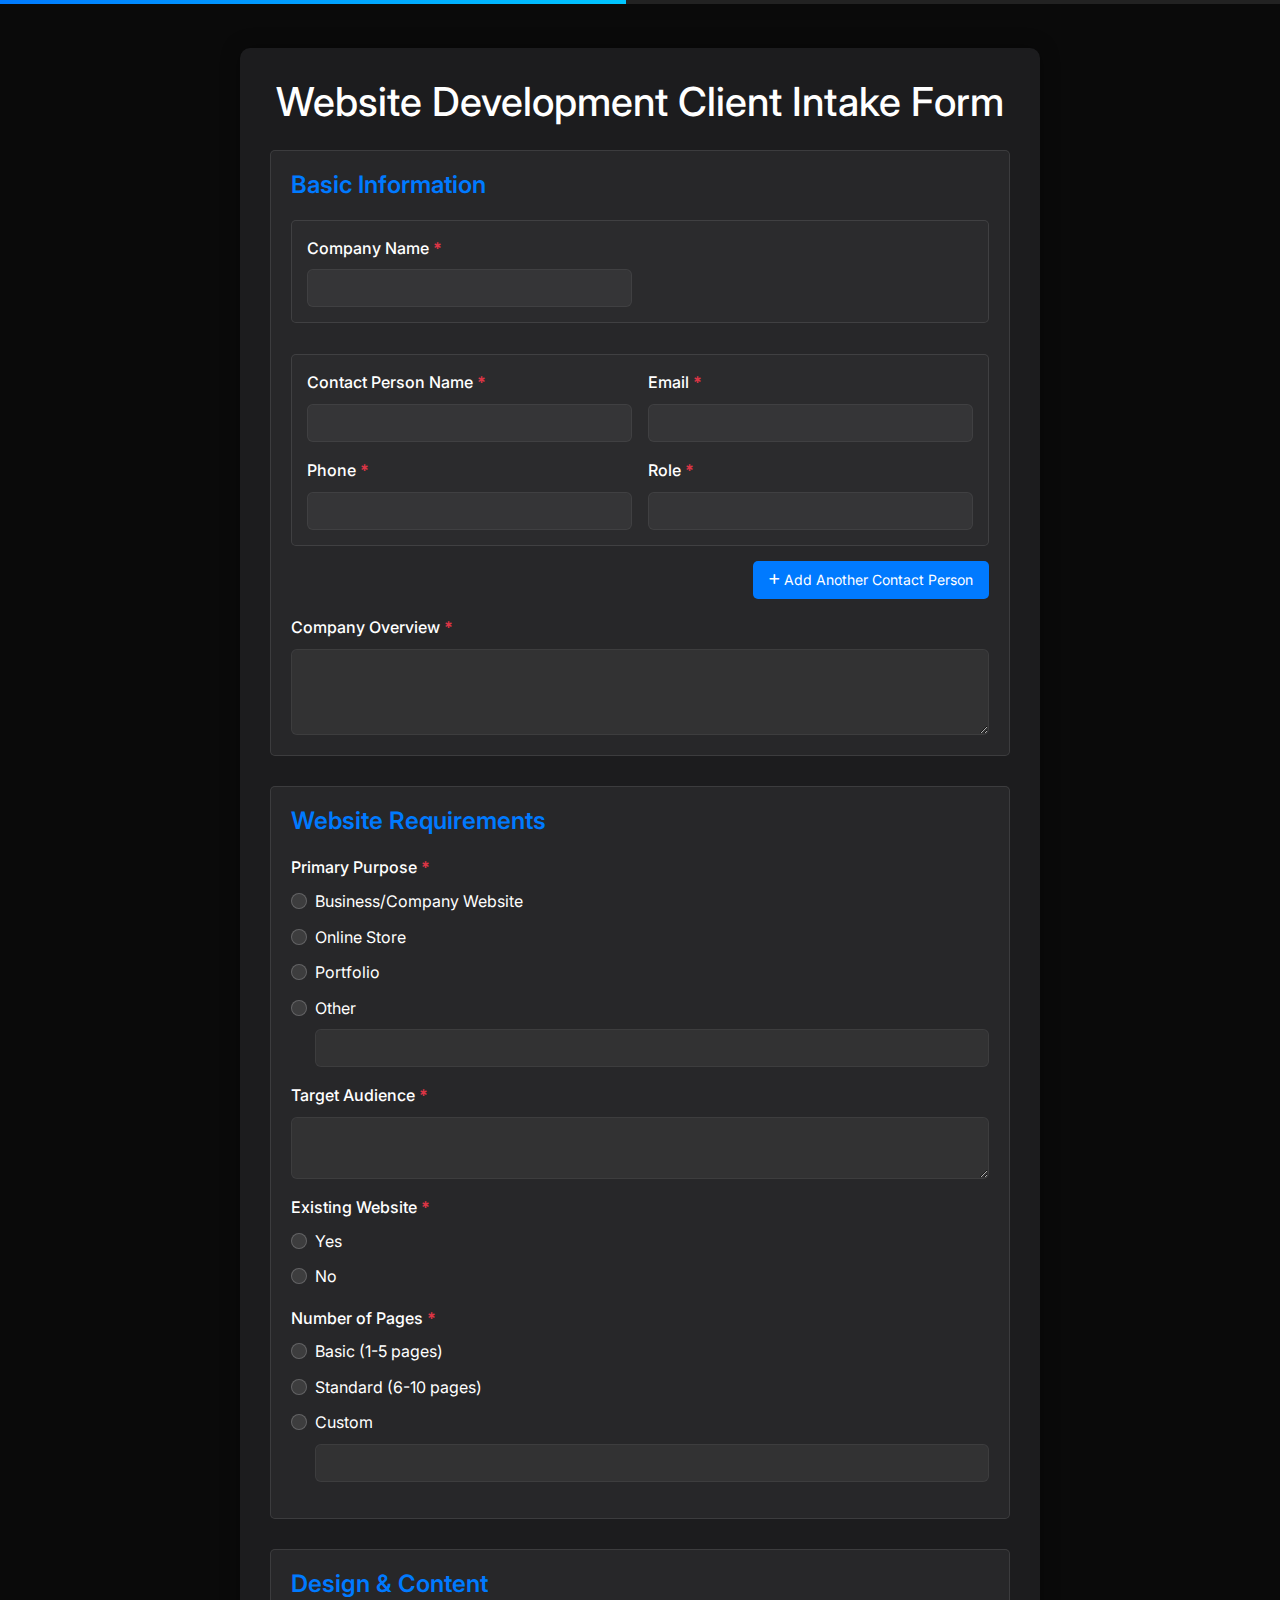
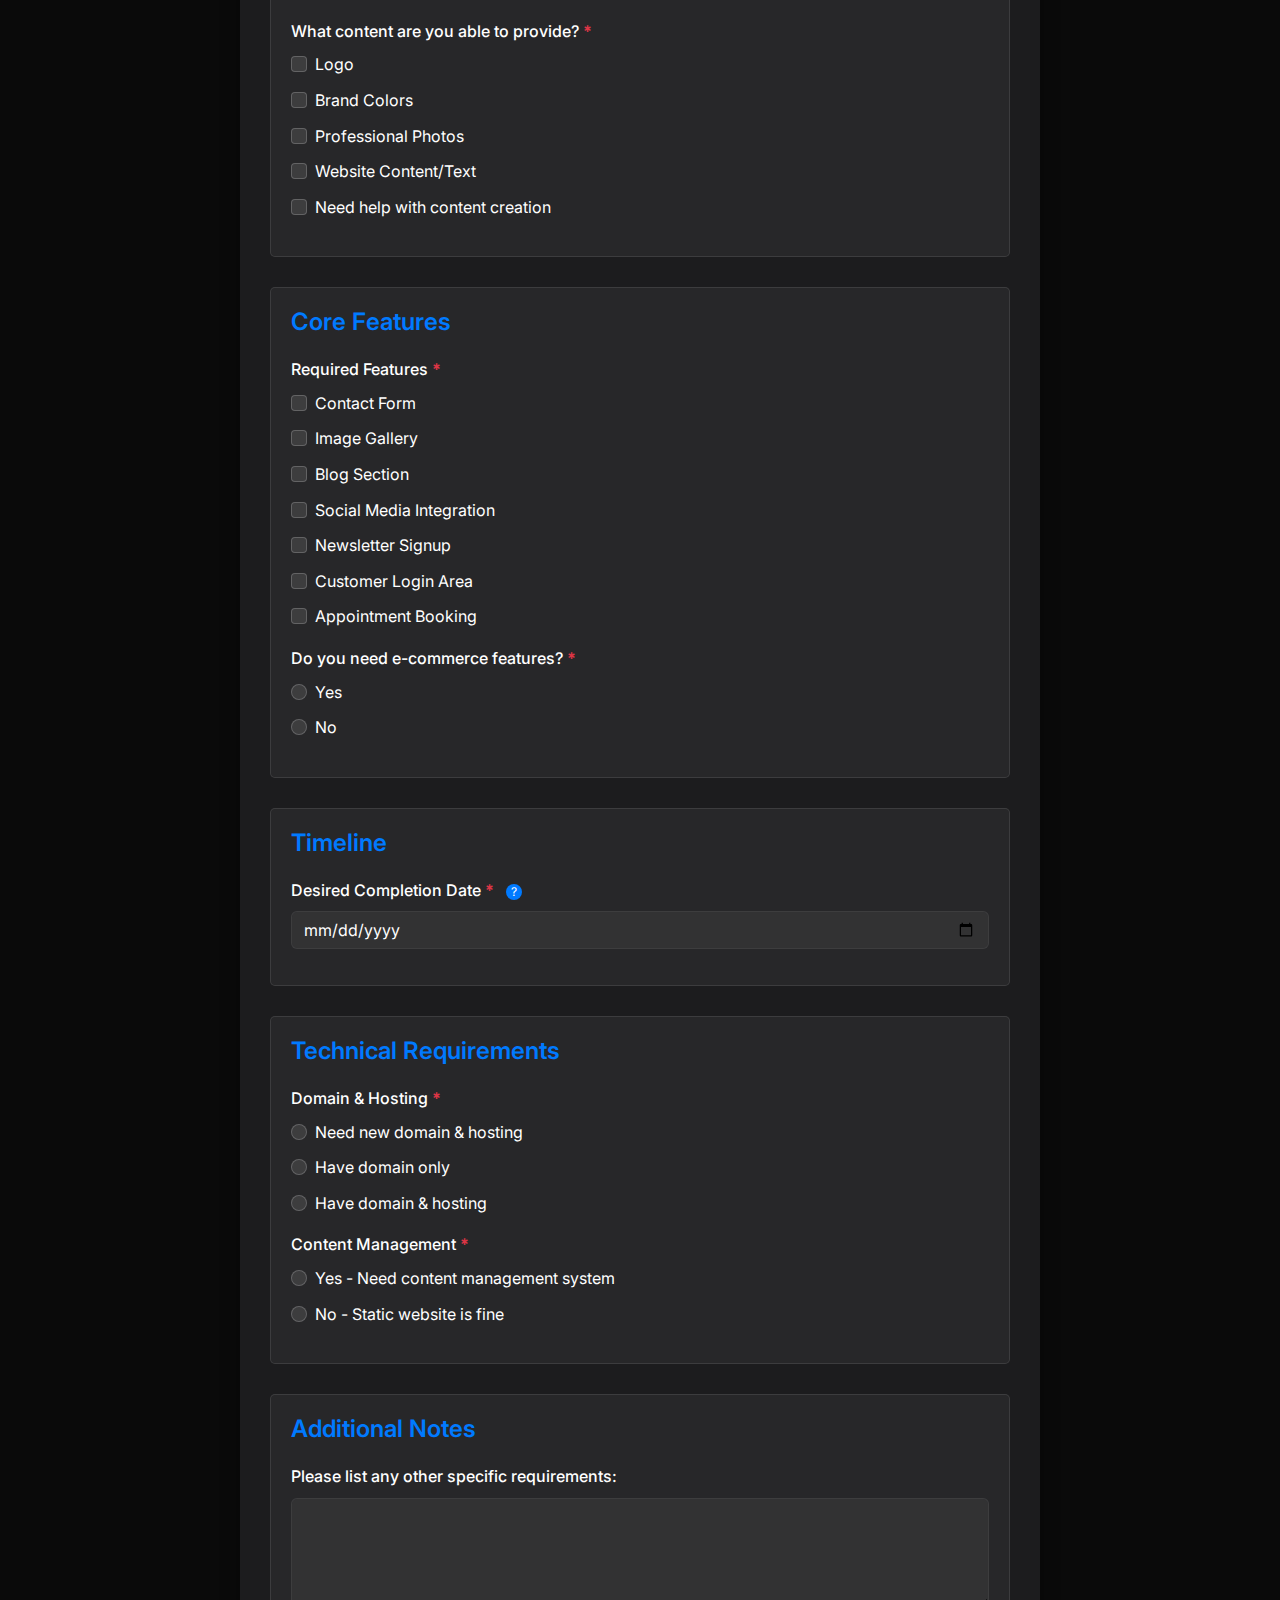
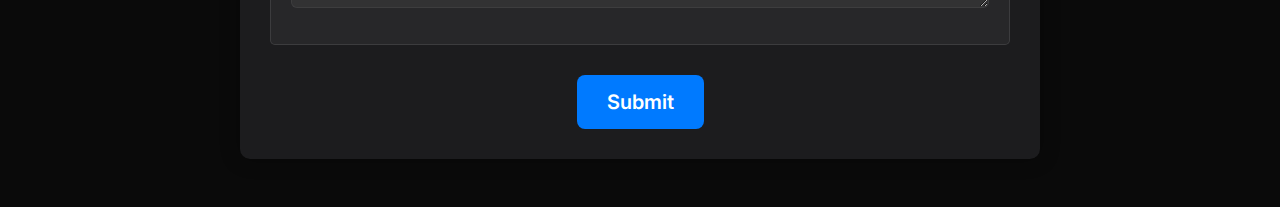
<file: form.html>
<!DOCTYPE html>
<html lang="en">
<head>
    <meta charset="UTF-8">
    <meta name="viewport" content="width=device-width, initial-scale=1.0">
    <title>Website Development Client Intake Form</title>
    <link href="https://fonts.googleapis.com/css2?family=Inter:wght@400;500;600;700&display=swap" rel="stylesheet">
    <link href="https://cdn.jsdelivr.net/npm/bootstrap@5.3.0/dist/css/bootstrap.min.css" rel="stylesheet">
    <link rel="stylesheet" href="https://cdnjs.cloudflare.com/ajax/libs/font-awesome/6.0.0/css/all.min.css">
    <style>
        :root {
            --background: #0a0a0a;
            --text: #ffffff;
            --accent: #007AFF;
            --secondary: #1c1c1e;
        }

        * {
            margin: 0;
            padding: 0;
            box-sizing: border-box;
        }

        body {
            font-family: 'Inter', sans-serif;
            background-color: var(--background);
            color: var(--text);
            line-height: 1.6;
        }

        .form-container {
            max-width: 800px;
            margin: 40px auto;
            padding: 30px;
            background: var(--secondary);
            border-radius: 10px;
            box-shadow: 0 0 20px rgba(0,0,0,0.3);
        }

        .form-header {
            text-align: center;
            margin-bottom: 30px;
        }

        .form-header h1 {
            font-size: 2.5rem;
            font-weight: 700;
            background: linear-gradient(120deg, var(--accent), #00c6ff);
            background-clip: text;
            -webkit-background-clip: text;
            -webkit-text-fill-color: transparent;
            margin-bottom: 1rem;
        }

        .form-section {
            margin-bottom: 30px;
            padding: 20px;
            border-radius: 5px;
            background: rgba(255, 255, 255, 0.05);
            border: 1px solid rgba(255, 255, 255, 0.1);
        }

        .section-title {
            color: var(--accent);
            margin-bottom: 20px;
            font-weight: 600;
            font-size: 1.5rem;
        }

        .form-check {
            margin-bottom: 10px;
        }

        .form-control {
            background-color: rgba(255, 255, 255, 0.05);
            border: 1px solid rgba(255, 255, 255, 0.1);
            color: var(--text);
        }

        .form-control::placeholder {
            color: rgba(255, 255, 255, 0.6);
            opacity: 1;
        }

        .form-control::-webkit-input-placeholder {
            color: rgba(255, 255, 255, 0.6);
            opacity: 1;
        }

        .form-control::-moz-placeholder {
            color: rgba(255, 255, 255, 0.6);
            opacity: 1;
        }

        .form-control:-ms-input-placeholder {
            color: rgba(255, 255, 255, 0.6);
            opacity: 1;
        }

        .form-control:focus {
            background-color: rgba(255, 255, 255, 0.1);
            border-color: var(--accent);
            color: var(--text);
            box-shadow: 0 0 0 0.2rem rgba(0, 122, 255, 0.25);
        }

        .form-control:focus::placeholder {
            opacity: 0.8;
        }

        .form-label {
            color: var(--text);
            font-weight: 500;
        }

        .form-label.required::after {
            content: " *";
            color: #dc3545;
            font-weight: bold;
        }

        .form-check-label {
            color: var(--text);
        }

        .form-check-input {
            background-color: rgba(255, 255, 255, 0.1);
            border-color: rgba(255, 255, 255, 0.2);
        }

        .form-check-input:checked {
            background-color: var(--accent);
            border-color: var(--accent);
        }

        textarea {
            resize: vertical;
        }

        .btn-primary {
            background-color: var(--accent);
            border: none;
            padding: 12px 30px;
            font-weight: 600;
            transition: all 0.3s ease;
        }

        .btn-primary:hover {
            background-color: #0056b3;
            transform: translateY(-2px);
        }

        @media (max-width: 768px) {
            .form-container {
                margin: 20px;
                padding: 20px;
            }

            .form-header h1 {
                font-size: 2rem;
            }
        }

        .progress-bar {
            position: fixed;
            top: 0;
            left: 0;
            width: 100%;
            height: 4px;
            background: rgba(255, 255, 255, 0.1);
            z-index: 1000;
        }

        .progress-bar-fill {
            height: 100%;
            background: linear-gradient(120deg, var(--accent), #00c6ff);
            width: 0;
            transition: width 0.3s ease;
        }

        .tooltip-icon {
            display: inline-block;
            width: 16px;
            height: 16px;
            background: var(--accent);
            border-radius: 50%;
            text-align: center;
            line-height: 16px;
            font-size: 12px;
            margin-left: 8px;
            cursor: help;
            color: white;
        }

        .contact-person-group {
            position: relative;
            padding: 15px;
            margin-bottom: 15px;
            border: 1px solid rgba(255, 255, 255, 0.1);
            border-radius: 5px;
            background: rgba(255, 255, 255, 0.02);
        }

        .add-contact-btn {
            background-color: var(--accent);
            color: white;
            border: none;
            border-radius: 5px;
            padding: 8px 16px;
            font-size: 14px;
            cursor: pointer;
            transition: all 0.2s ease;
            display: inline-flex;
            align-items: center;
            gap: 5px;
        }

        .add-contact-btn:hover {
            transform: translateY(-2px);
            background-color: #0056b3;
        }

        .add-contact-btn i {
            font-size: 12px;
        }

        .remove-contact-btn {
            background-color: transparent;
            color: #dc3545;
            border: 1px solid #dc3545;
            border-radius: 5px;
            padding: 4px 12px;
            font-size: 14px;
            cursor: pointer;
            transition: all 0.2s ease;
        }

        .remove-contact-btn:hover {
            background-color: #dc3545;
            color: white;
        }

        .contact-person-header {
            display: flex;
            align-items: center;
            margin-bottom: 15px;
            justify-content: space-between;
        }

        .header-left {
            display: flex;
            align-items: center;
            gap: 10px;
        }

        .contact-count {
            margin: 0;
            font-size: 0.9em;
            color: var(--accent);
        }

        .validation-message {
            background-color: #dc3545;
            color: white;
            padding: 15px;
            border-radius: 5px;
            margin-bottom: 20px;
            display: none;
        }

        .validation-message.show {
            display: block;
        }

        .form-control.error {
            border-color: #dc3545;
        }

        .error-text {
            color: #dc3545;
            font-size: 0.875em;
            margin-top: 5px;
            display: none;
        }

        .error-text.show {
            display: block;
        }
    </style>
</head>
<body>
    <div class="progress-bar">
        <div class="progress-bar-fill" id="progressBar"></div>
    </div>

    <div class="container form-container my-5">
        <div class="text-center mb-4">
            <h1 class="mb-4">Website Development Client Intake Form</h1>
        </div>

        <form id="clientIntakeForm" action="https://formspree.io/f/mzzznvnd" method="POST">
            <input type="hidden" name="_next" value="thank-you.html">
            <!-- Honeypot field -->
            <div class="hidden" style="display: none;">
                <label>Don't fill this out if you're human: <input name="bot-field" /></label>
            </div>

            <!-- Validation Message -->
            <div id="validationMessage" class="validation-message">
                Please fill out all required fields marked with an asterisk (*).
            </div>

            <!-- Basic Information -->
            <div class="form-section" data-section="1">
                <h3 class="section-title">Basic Information</h3>
                <div class="row g-3">
                    <div class="col-12">
                        <div class="contact-person-group">
                            <div class="row g-3">
                                <div class="col-md-6">
                                    <label class="form-label required" for="companyName">Company Name</label>
                                    <input type="text" class="form-control" id="companyName" name="company_name" required>
                                </div>
                            </div>
                        </div>
                    </div>
                    <div id="contactPersonsContainer">
                        <div class="contact-person-group">
                            <div class="row g-3">
                                <div class="col-md-6">
                                    <label class="form-label required" for="contact_name_1">Contact Person Name</label>
                                    <input type="text" class="form-control" id="contact_name_1" name="contact_name[]" required>
                                </div>
                                <div class="col-md-6">
                                    <label class="form-label required" for="contact_email_1">Email</label>
                                    <input type="email" class="form-control" id="contact_email_1" name="contact_email[]" required>
                                </div>
                                <div class="col-md-6">
                                    <label class="form-label required" for="contact_phone_1">Phone</label>
                                    <input type="tel" class="form-control" id="contact_phone_1" name="contact_phone[]" required>
                                </div>
                                <div class="col-md-6">
                                    <label class="form-label required" for="contact_role_1">Role</label>
                                    <input type="text" class="form-control" id="contact_role_1" name="contact_role[]" required>
                                </div>
                            </div>
                        </div>
                        <div class="text-end mt-2">
                            <button type="button" class="add-contact-btn" onclick="addContactPerson()">
                                <i class="fas fa-plus"></i> Add Another Contact Person
                            </button>
                        </div>
                    </div>
                    <div class="col-12">
                        <label class="form-label required" for="companyOverview">Company Overview</label>
                        <textarea class="form-control" id="companyOverview" name="company_overview" rows="3" required></textarea>
                    </div>
                </div>
            </div>

            <!-- Website Requirements -->
            <div class="form-section" data-section="2">
                <h3 class="section-title">Website Requirements</h3>
                <div class="mb-3">
                    <label class="form-label required" for="primaryPurpose">Primary Purpose</label>
                    <div class="form-check">
                        <input class="form-check-input" type="radio" name="website_purpose" value="business" required>
                        <label class="form-check-label">Business/Company Website</label>
                    </div>
                    <div class="form-check">
                        <input class="form-check-input" type="radio" name="website_purpose" value="store">
                        <label class="form-check-label">Online Store</label>
                    </div>
                    <div class="form-check">
                        <input class="form-check-input" type="radio" name="website_purpose" value="portfolio">
                        <label class="form-check-label">Portfolio</label>
                    </div>
                    <div class="form-check">
                        <input class="form-check-input" type="radio" name="website_purpose" value="other">
                        <label class="form-check-label">Other</label>
                        <input type="text" class="form-control mt-2" name="website_purpose_other">
                    </div>
                </div>

                <div class="mb-3">
                    <label class="form-label required" for="targetAudience">Target Audience</label>
                    <textarea class="form-control" id="targetAudience" name="target_audience" rows="2" required></textarea>
                </div>

                <div class="mb-3">
                    <label class="form-label required" for="existingWebsite">Existing Website</label>
                    <div class="form-check">
                        <input class="form-check-input" type="radio" name="existing_website" value="yes" required onchange="toggleCurrentUrl(this)">
                        <label class="form-check-label">Yes</label>
                    </div>
                    <div class="form-check">
                        <input class="form-check-input" type="radio" name="existing_website" value="no" required onchange="toggleCurrentUrl(this)">
                        <label class="form-check-label">No</label>
                    </div>
                    <div id="currentUrlField" class="mt-2" style="display: none;">
                        <label class="form-label" for="currentUrl">Current Website</label>
                        <input type="text" class="form-control" id="currentUrl" name="current_url" placeholder="Enter website address">
                    </div>
                </div>

                <div class="mb-3">
                    <label class="form-label required" for="numberOfPages">Number of Pages</label>
                    <div class="form-check">
                        <input class="form-check-input" type="radio" name="pages_needed" value="basic" required>
                        <label class="form-check-label">Basic (1-5 pages)</label>
                    </div>
                    <div class="form-check">
                        <input class="form-check-input" type="radio" name="pages_needed" value="standard">
                        <label class="form-check-label">Standard (6-10 pages)</label>
                    </div>
                    <div class="form-check">
                        <input class="form-check-input" type="radio" name="pages_needed" value="custom">
                        <label class="form-check-label">Custom</label>
                        <input type="text" class="form-control mt-2" name="pages_needed_custom">
                    </div>
                </div>
            </div>

            <!-- Design & Content -->
            <div class="form-section" data-section="3">
                <h3 class="section-title">Design & Content</h3>
                <div class="mb-3">
                    <label class="form-label required" for="contentProvided">What content are you able to provide?</label>
                    <div class="form-check">
                        <input class="form-check-input" type="checkbox" name="assets[]" value="logo">
                        <label class="form-check-label">Logo</label>
                    </div>
                    <div class="form-check">
                        <input class="form-check-input" type="checkbox" name="assets[]" value="brand_colors">
                        <label class="form-check-label">Brand Colors</label>
                    </div>
                    <div class="form-check">
                        <input class="form-check-input" type="checkbox" name="assets[]" value="photos">
                        <label class="form-check-label">Professional Photos</label>
                    </div>
                    <div class="form-check">
                        <input class="form-check-input" type="checkbox" name="assets[]" value="content">
                        <label class="form-check-label">Website Content/Text</label>
                    </div>
                    <div class="form-check">
                        <input class="form-check-input" type="checkbox" name="assets[]" value="need_help">
                        <label class="form-check-label">Need help with content creation</label>
                    </div>
                </div>
            </div>

            <!-- Core Features -->
            <div class="form-section" data-section="4">
                <h3 class="section-title">Core Features</h3>
                <div class="mb-3">
                    <label class="form-label required" for="requiredFeatures">Required Features</label>
                    <div class="form-check">
                        <input class="form-check-input" type="checkbox" name="features[]" value="contact_form">
                        <label class="form-check-label">Contact Form</label>
                    </div>
                    <div class="form-check">
                        <input class="form-check-input" type="checkbox" name="features[]" value="gallery">
                        <label class="form-check-label">Image Gallery</label>
                    </div>
                    <div class="form-check">
                        <input class="form-check-input" type="checkbox" name="features[]" value="blog">
                        <label class="form-check-label">Blog Section</label>
                    </div>
                    <div class="form-check">
                        <input class="form-check-input" type="checkbox" name="features[]" value="social">
                        <label class="form-check-label">Social Media Integration</label>
                    </div>
                    <div class="form-check">
                        <input class="form-check-input" type="checkbox" name="features[]" value="newsletter">
                        <label class="form-check-label">Newsletter Signup</label>
                    </div>
                    <div class="form-check">
                        <input class="form-check-input" type="checkbox" name="features[]" value="login">
                        <label class="form-check-label">Customer Login Area</label>
                    </div>
                    <div class="form-check">
                        <input class="form-check-input" type="checkbox" name="features[]" value="booking">
                        <label class="form-check-label">Appointment Booking</label>
                    </div>
                </div>

                <div class="mb-3">
                    <label class="form-label required" for="ecommerceFeatures">Do you need e-commerce features?</label>
                    <div class="form-check">
                        <input class="form-check-input" type="radio" name="needs_ecommerce" value="yes" onchange="toggleEcommerceSection(this)">
                        <label class="form-check-label">Yes</label>
                    </div>
                    <div class="form-check">
                        <input class="form-check-input" type="radio" name="needs_ecommerce" value="no" onchange="toggleEcommerceSection(this)">
                        <label class="form-check-label">No</label>
                    </div>
                </div>
            </div>

            <!-- E-commerce Features -->
            <div class="form-section" id="ecommerceSection" style="display: none;">
                <h3 class="section-title">E-commerce Details</h3>
                <div class="mb-3">
                    <label class="form-label" for="productCount">Approximate number of products:</label>
                    <input type="number" class="form-control" id="productCount" name="product_count" min="1">
                </div>
                <div class="mb-3">
                    <label class="form-label" for="productCategories">Product categories (comma-separated):</label>
                    <input type="text" class="form-control" id="productCategories" name="product_categories">
                </div>
                <div class="mb-3">
                    <label class="form-label" for="paymentGateway">Payment gateway preference:</label>
                    <input type="text" class="form-control" id="paymentGateway" name="payment_gateway" placeholder="e.g., Stripe, PayPal, Square">
                </div>
            </div>

            <!-- Timeline -->
            <div class="form-section" data-section="5">
                <h3 class="section-title">Timeline</h3>
                <div class="mb-3">
                    <label class="form-label required" for="completionDate">Desired Completion Date</label>
                    <span class="tooltip-icon" title="Standard projects typically take 4-8 weeks">?</span>
                    <input type="date" class="form-control" id="completionDate" name="completion_date" required>
                </div>
            </div>

            <!-- Technical Requirements -->
            <div class="form-section" data-section="6">
                <h3 class="section-title">Technical Requirements</h3>
                <div class="mb-3">
                    <label class="form-label required" for="domainHosting">Domain & Hosting</label>
                    <div class="form-check">
                        <input class="form-check-input" type="radio" name="domain_hosting" value="need_both" required>
                        <label class="form-check-label">Need new domain & hosting</label>
                    </div>
                    <div class="form-check">
                        <input class="form-check-input" type="radio" name="domain_hosting" value="have_domain">
                        <label class="form-check-label">Have domain only</label>
                    </div>
                    <div class="form-check">
                        <input class="form-check-input" type="radio" name="domain_hosting" value="have_both">
                        <label class="form-check-label">Have domain & hosting</label>
                    </div>
                </div>

                <div class="mb-3">
                    <label class="form-label required" for="contentManagement">Content Management</label>
                    <div class="form-check">
                        <input class="form-check-input" type="radio" name="content_management" value="cms" required>
                        <label class="form-check-label">Yes - Need content management system</label>
                    </div>
                    <div class="form-check">
                        <input class="form-check-input" type="radio" name="content_management" value="static">
                        <label class="form-check-label">No - Static website is fine</label>
                    </div>
                </div>
            </div>

            <!-- Additional Notes -->
            <div class="form-section" data-section="7">
                <h3 class="section-title">Additional Notes</h3>
                <div class="mb-3">
                    <label class="form-label" for="additionalNotes">Please list any other specific requirements:</label>
                    <textarea class="form-control" id="additionalNotes" name="additional_notes" rows="4"></textarea>
                </div>
            </div>

            <div class="text-center mt-4">
                <button type="submit" class="btn btn-primary btn-lg">Submit</button>
            </div>
        </form>
    </div>

    <script src="https://cdn.jsdelivr.net/npm/bootstrap@5.3.0/dist/js/bootstrap.bundle.min.js"></script>
    <script>
        // Global functions for HTML event handlers
        function toggleEcommerceSection(radio) {
            const ecommerceSection = document.getElementById('ecommerceSection');
            const productCountInput = ecommerceSection.querySelector('input[name="product_count"]');
            
            if (radio.value === 'yes') {
                ecommerceSection.style.display = 'block';
                productCountInput.setAttribute('required', '');
            } else {
                ecommerceSection.style.display = 'none';
                productCountInput.removeAttribute('required');
                // Clear all e-commerce fields
                ecommerceSection.querySelectorAll('input').forEach(input => {
                    input.value = '';
                });
            }
            window.updateProgress();
        }

        function toggleCurrentUrl(radio) {
            const currentUrlField = document.getElementById('currentUrlField');
            const currentUrlInput = document.getElementById('current_url');
            
            if (radio.value === 'yes') {
                currentUrlField.style.display = 'block';
            } else {
                currentUrlField.style.display = 'none';
                currentUrlInput.value = ''; // Clear the value when hidden
            }
            window.updateProgress();
        }

        function addContactPerson() {
            window.contactCount++;
            const container = document.getElementById('contactPersonsContainer');
            const newContact = document.createElement('div');
            newContact.innerHTML = `
                <div class="contact-person-group">
                    <div class="row g-3">
                        <div class="col-md-6">
                            <label class="form-label required" for="contact_name_${window.contactCount}">Contact Person Name</label>
                            <input type="text" class="form-control" id="contact_name_${window.contactCount}" name="contact_name[]" required>
                        </div>
                        <div class="col-md-6">
                            <label class="form-label required" for="contact_email_${window.contactCount}">Email</label>
                            <input type="email" class="form-control" id="contact_email_${window.contactCount}" name="contact_email[]" required>
                        </div>
                        <div class="col-md-6">
                            <label class="form-label required" for="contact_phone_${window.contactCount}">Phone</label>
                            <input type="tel" class="form-control" id="contact_phone_${window.contactCount}" name="contact_phone[]" required>
                        </div>
                        <div class="col-md-6">
                            <label class="form-label required" for="contact_role_${window.contactCount}">Role</label>
                            <input type="text" class="form-control" id="contact_role_${window.contactCount}" name="contact_role[]" required>
                        </div>
                        <div class="col-12 text-end">
                            <button type="button" class="remove-contact-btn" onclick="removeContactPerson(this)">×</button>
                        </div>
                    </div>
                </div>
            `;
            // Insert before the "Add Another Contact Person" button
            const addButton = container.querySelector('.text-end');
            container.insertBefore(newContact, addButton);
            window.updateProgress();
        }

        function removeContactPerson(button) {
            const contactSection = button.parentElement.parentElement;
            contactSection.remove();
            window.contactCount--;
            
            // Update the contact person numbers
            const headers = document.querySelectorAll('.contact-count');
            if (headers.length === 1) {
                // If only one contact remains, remove the number
                headers[0].textContent = 'Contact Person';
            } else {
                // Otherwise, update the numbers
                headers.forEach((header, index) => {
                    header.textContent = `Contact Person ${index + 1}`;
                });
            }
            window.updateProgress();
        }

        // Make sure DOM is loaded
        document.addEventListener('DOMContentLoaded', function() {
            console.log('DOM loaded');
            
            const form = document.getElementById('clientIntakeForm');
            console.log('Form element:', form);

            if (!form) {
                console.error('Form not found!');
                return;
            }

            // Initialize global variables
            window.contactCount = 1;

            // Progress bar functionality
            const progressBar = document.getElementById('progressBar');
            window.updateProgress = function() {
                const totalFields = form.querySelectorAll('input, select, textarea').length;
                const filledFields = form.querySelectorAll('input:valid, select:valid, textarea:valid').length;
                const progress = (filledFields / totalFields) * 100;
                progressBar.style.width = `${progress}%`;
            };

            // Initialize tooltips
            const tooltips = document.querySelectorAll('.tooltip-icon');
            tooltips.forEach(tooltip => {
                new bootstrap.Tooltip(tooltip);
            });

            // Form validation and submission
            form.addEventListener('submit', async function(event) {
                event.preventDefault();
                
                // Reset previous validation states
                document.getElementById('validationMessage').classList.remove('show');
                form.querySelectorAll('.error').forEach(el => el.classList.remove('error'));
                form.querySelectorAll('.error-text').forEach(el => el.remove());
                
                // Check all required fields
                const requiredFields = form.querySelectorAll('[required]');
                console.log('Required fields:', requiredFields.length);
                let isValid = true;
                
                requiredFields.forEach(field => {
                    console.log('Checking field:', field.name, 'Value:', field.value);
                    if (!field.value.trim()) {
                        isValid = false;
                        field.classList.add('error');
                        
                        const errorDiv = document.createElement('div');
                        errorDiv.className = 'error-text show';
                        const label = field.closest('.mb-3, .col-md-6, .col-12')?.querySelector('.form-label');
                        const fieldName = label ? label.textContent.replace(' *', '') : 'this field';
                        errorDiv.textContent = `Please fill out ${fieldName}`;
                        field.parentElement.appendChild(errorDiv);
                    }
                });

                // Check radio groups
                const radioGroups = new Set();
                form.querySelectorAll('input[type="radio"][required]').forEach(radio => {
                    radioGroups.add(radio.name);
                });

                radioGroups.forEach(groupName => {
                    console.log('Checking radio group:', groupName);
                    const group = form.querySelectorAll(`input[name="${groupName}"]`);
                    const isChecked = Array.from(group).some(radio => radio.checked);
                    
                    if (!isChecked) {
                        isValid = false;
                        const container = group[0].closest('.mb-3');
                        const label = container?.querySelector('.form-label');
                        
                        if (!container.querySelector('.error-text')) {
                            const errorDiv = document.createElement('div');
                            errorDiv.className = 'error-text show';
                            errorDiv.textContent = `Please select ${label ? label.textContent.replace(' *', '') : 'an option'}`;
                            container.appendChild(errorDiv);
                        }
                    }
                });

                if (!isValid) {
                    document.getElementById('validationMessage').classList.add('show');
                    window.scrollTo({ top: 0, behavior: 'smooth' });
                    return;
                }

                // Show loading state
                const submitButton = form.querySelector('button[type="submit"]');
                const originalButtonText = submitButton.innerHTML;
                submitButton.disabled = true;
                submitButton.innerHTML = 'Submitting...';

                try {
                    const formData = new FormData(form);
                    const response = await fetch('/', {
                        method: 'POST',
                        headers: { 'Content-Type': 'application/x-www-form-urlencoded' },
                        body: new URLSearchParams(formData).toString()
                    });

                    if (response.ok) {
                        window.location.href = 'thank-you.html';
                    } else {
                        throw new Error('Form submission failed');
                    }
                } catch (error) {
                    console.error('Error:', error);
                    document.getElementById('validationMessage').textContent = 'There was an error submitting the form. Please try again.';
                    document.getElementById('validationMessage').classList.add('show');
                    window.scrollTo({ top: 0, behavior: 'smooth' });
                    
                    // Reset button
                    submitButton.disabled = false;
                    submitButton.innerHTML = originalButtonText;
                }
            });

            // Initial progress update
            window.updateProgress();
            console.log('Form initialization complete');
        });
        
        document.getElementById('clientIntakeForm').addEventListener('submit', function(e) {
            e.preventDefault();
            
            // Show loading state
            const submitButton = this.querySelector('button[type="submit"]');
            const originalText = submitButton.innerHTML;
            submitButton.disabled = true;
            submitButton.innerHTML = 'Sending...';

            // Create FormData object
            const formData = new FormData(this);
            
            // Get all contact groups
            const contactGroups = document.querySelectorAll('.contact-person-group');
            
            // Remove existing contact arrays from formData
            formData.delete('contact_name[]');
            formData.delete('contact_email[]');
            formData.delete('contact_phone[]');
            formData.delete('contact_role[]');
            
            // Add each contact's information individually
            contactGroups.forEach((group, index) => {
                const nameInput = group.querySelector('[name="contact_name[]"]');
                const emailInput = group.querySelector('[name="contact_email[]"]');
                const phoneInput = group.querySelector('[name="contact_phone[]"]');
                const roleInput = group.querySelector('[name="contact_role[]"]');
                
                if (nameInput && emailInput && phoneInput && roleInput) {
                    formData.append(`contact_${index + 1}_name`, nameInput.value);
                    formData.append(`contact_${index + 1}_email`, emailInput.value);
                    formData.append(`contact_${index + 1}_phone`, phoneInput.value);
                    formData.append(`contact_${index + 1}_role`, roleInput.value);
                }
            });
            
            // Add total number of contacts
            formData.append('total_contacts', contactGroups.length);
            
            fetch(this.action, {
                method: 'POST',
                body: formData,
                headers: {
                    'Accept': 'application/json'
                }
            })
            .then(response => {
                if (response.ok) {
                    window.location.href = 'thank-you.html';
                } else {
                    response.json().then(data => {
                        if (data.errors) {
                            alert(data.errors.map(error => error.message).join(', '));
                        } else {
                            alert('Oops! There was a problem submitting your form');
                        }
                    });
                }
            })
            .catch(error => {
                console.error('Form submission error:', error);
                alert('Oops! There was a problem submitting your form');
            })
            .finally(() => {
                submitButton.disabled = false;
                submitButton.innerHTML = originalText;
            });
        });
    </script>
</body>
</html>
</file>
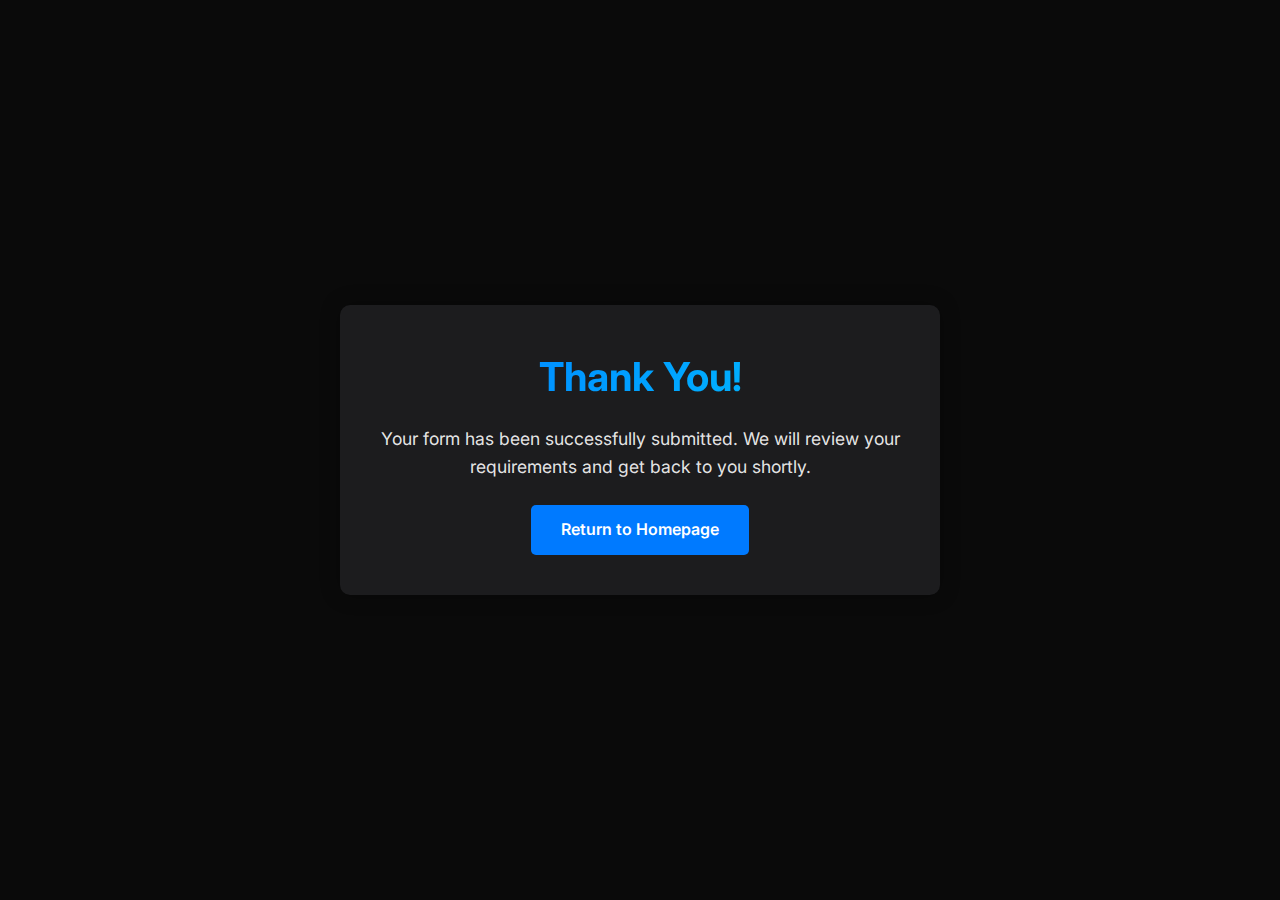
<file: thank-you.html>
<!DOCTYPE html>
<html lang="en">
<head>
    <meta charset="UTF-8">
    <meta name="viewport" content="width=device-width, initial-scale=1.0">
    <title>Thank You - Form Submitted</title>
    <link href="https://fonts.googleapis.com/css2?family=Inter:wght@400;500;600;700&display=swap" rel="stylesheet">
    <style>
        :root {
            --background: #0a0a0a;
            --text: #ffffff;
            --accent: #007AFF;
            --secondary: #1c1c1e;
        }

        * {
            margin: 0;
            padding: 0;
            box-sizing: border-box;
        }

        body {
            font-family: 'Inter', sans-serif;
            background-color: var(--background);
            color: var(--text);
            line-height: 1.6;
            min-height: 100vh;
            display: flex;
            align-items: center;
            justify-content: center;
            padding: 20px;
        }

        .thank-you-container {
            text-align: center;
            max-width: 600px;
            padding: 40px;
            background: var(--secondary);
            border-radius: 10px;
            box-shadow: 0 0 20px rgba(0,0,0,0.3);
        }

        h1 {
            font-size: 2.5rem;
            margin-bottom: 1rem;
            background: linear-gradient(120deg, var(--accent), #00c6ff);
            background-clip: text;
            -webkit-background-clip: text;
            -webkit-text-fill-color: transparent;
        }

        p {
            font-size: 1.1rem;
            margin-bottom: 1.5rem;
            color: rgba(255, 255, 255, 0.9);
        }

        .back-button {
            display: inline-block;
            background-color: var(--accent);
            color: white;
            text-decoration: none;
            padding: 12px 30px;
            border-radius: 5px;
            font-weight: 600;
            transition: all 0.3s ease;
        }

        .back-button:hover {
            transform: translateY(-2px);
            background-color: #0056b3;
        }
    </style>
</head>
<body>
    <div class="thank-you-container">
        <h1>Thank You!</h1>
        <p>Your form has been successfully submitted. We will review your requirements and get back to you shortly.</p>
        <a href="index.html" class="back-button">Return to Homepage</a>
    </div>
</body>
</html>
</file>
